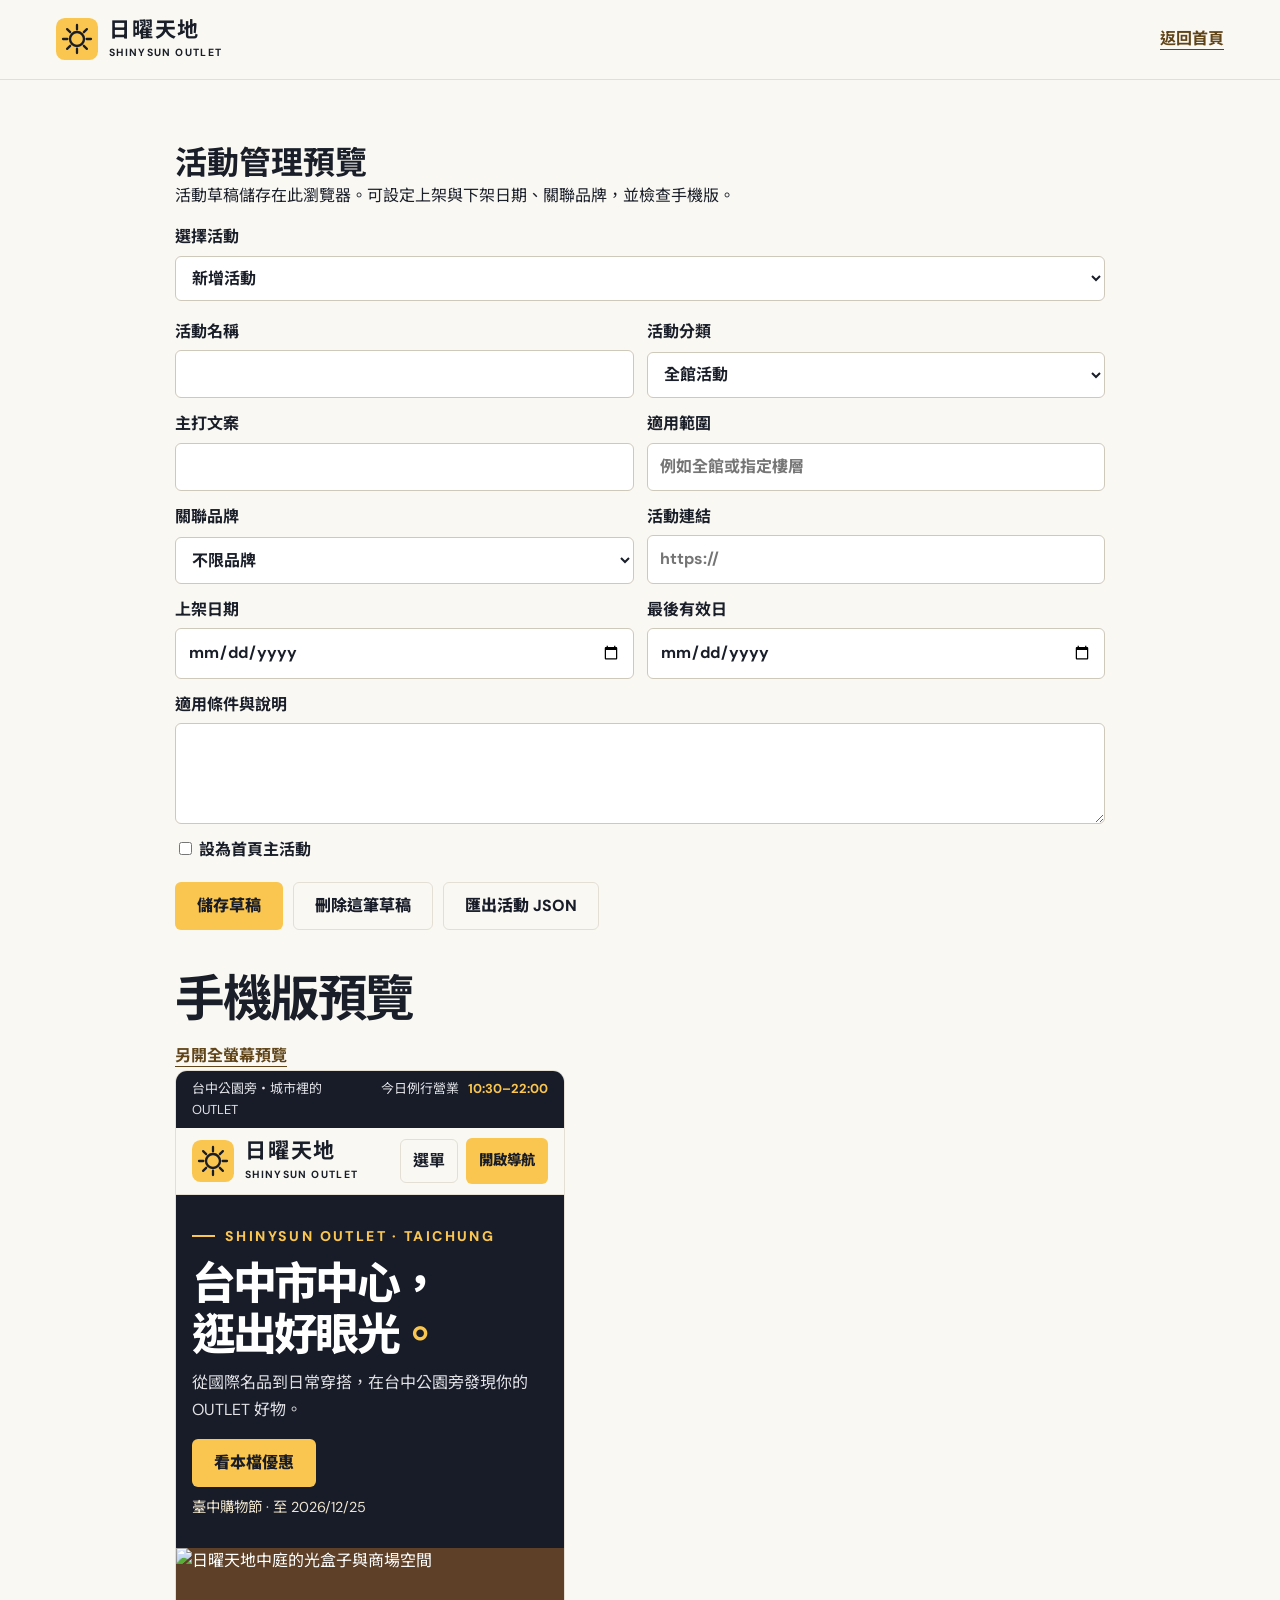
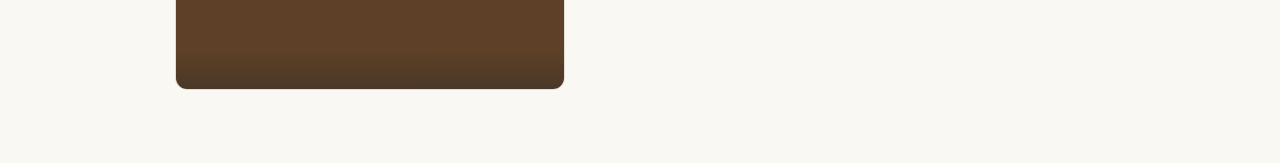
<file: editor.html>
<!doctype html>
<html lang="zh-Hant-TW">
<head>
<meta charset="utf-8">
<meta name="viewport" content="width=device-width,initial-scale=1">
<meta name="robots" content="noindex">
<title>活動管理預覽｜日曜天地 OUTLET</title>
<link rel="icon" href="sun.svg">
<link rel="stylesheet" href="style.css">
<script src="data.js" defer></script><script src="editor.js" defer></script>
</head>
<body><header class="header"><div class="wrap nav"><a class="brand" href="./"><img src="sun.svg" alt="" width="42" height="42"><span><strong>日曜天地</strong><small>SHINYSUN OUTLET</small></span></a><a class="text-link" href="./">返回首頁</a></div></header>
<main class="wrap section editor">
<h1>活動管理預覽</h1>
<p>活動草稿儲存在此瀏覽器。可設定上架與下架日期、關聯品牌，並檢查手機版。</p>
<label id="saved">選擇活動<select id="items"><option value="">新增活動</option></select></label>
<form id="form">
<div class="editor-grid">
<label>活動名稱<input name="title" maxlength="70" required></label>
<label>活動分類<select name="category"><option>全館活動</option><option>品牌優惠</option><option>刷卡禮</option></select></label>
<label>主打文案<input name="headline" maxlength="55" required></label>
<label>適用範圍<input name="scope" placeholder="例如全館或指定樓層" required maxlength="90"></label>
<label>關聯品牌<select name="brand" id="linked-brand"><option value="">不限品牌</option></select></label>
<label>活動連結<input name="url" type="url" placeholder="https://"></label>
<label>上架日期<input name="start" type="date"></label>
<label>最後有效日<input name="end" type="date"></label>
<label class="full">適用條件與說明<textarea name="description" rows="3" maxlength="1000" required></textarea></label>
<label class="check"><span><input style="width:auto" type="checkbox" name="featured"> 設為首頁主活動</span></label>
</div>
<div class="editor-actions"><button class="button" type="submit">儲存草稿</button><button class="button outline" type="button" id="remove">刪除這筆草稿</button><button class="button outline" type="button" id="download">匯出活動 JSON</button></div>
<p id="status" role="status"></p>
</form>
<h2>手機版預覽</h2><p><a href="./?preview=1" target="_blank" rel="noopener" class="text-link">另開全螢幕預覽</a></p>
<iframe id="preview" title="日曜天地 390px 手機版預覽" src="./?preview=1" loading="lazy"></iframe>
</main></body></html>
</file>
<file: style.css>
@import url('https://fonts.googleapis.com/css2?family=DM+Sans:wght@400;500;600;700&family=Noto+Sans+TC:wght@400;500;600;700;800&display=swap');
:root{--ink:#191e29;--muted:#5c6069;--gold:#fac64f;--paper:#faf8f3;--line:#e3dfd5;--navy:#171c28;--radius:12px}
*{box-sizing:border-box}html{scroll-behavior:smooth}body{margin:0;background:var(--paper);color:var(--ink);font:1rem/1.65 "DM Sans","Noto Sans TC",system-ui,sans-serif}a{color:inherit;text-decoration:none}button,input,select,textarea{font:inherit}button{cursor:pointer}a,button,input,select,textarea,summary{touch-action:manipulation}a:focus-visible,button:focus-visible,summary:focus-visible,input:focus-visible,select:focus-visible,textarea:focus-visible{outline:3px solid #a06500;outline-offset:3px}img{display:block;width:100%;object-fit:cover}h1,h2,h3,p,figure{margin:0}h1,h2,h3{line-height:1.18}h2{font-size:clamp(2rem,4vw,3.1rem);letter-spacing:-.05em}h3{font-size:1.26rem}section[id],details[id]{scroll-margin-top:100px}.wrap{width:min(1320px,calc(100% - 112px));margin-inline:auto}.skip{position:absolute;left:.5rem;transform:translateY(-150%);z-index:20;background:var(--gold);padding:.5rem}.skip:focus{transform:none}
.top{background:var(--navy);color:#e1e2e7;font-size:.88rem}.top .wrap{display:flex;justify-content:space-between;gap:12px;padding-block:7px}.top b{color:var(--gold);margin-left:.4rem}.header{position:sticky;top:0;z-index:4;background:var(--paper);border-bottom:1px solid var(--line)}.nav{display:flex;align-items:center;justify-content:space-between;gap:20px;min-height:79px}.brand{display:inline-flex;align-items:center;gap:11px;line-height:1.15;flex-shrink:0}.brand img{width:42px;height:42px}.brand strong{display:block;font-size:1.32rem;letter-spacing:.085em}.brand small{font-size:.65rem;letter-spacing:.13em;font-weight:700}.nav nav{display:flex;gap:clamp(15px,2.6vw,39px);align-items:center;font-weight:700;font-size:.94rem}.nav nav a:hover,.text-link:hover{color:#815300}.directions,.button{display:inline-flex;align-items:center;justify-content:center;min-height:46px;padding:10px 21px;border:1px solid transparent;border-radius:6px;background:var(--gold);color:var(--navy);font-weight:800;white-space:nowrap}.directions{font-size:.9rem}.button:hover,.directions:hover{background:#ffd873}.outline{background:transparent;border-color:var(--line)}.menu{display:none}
.hero{display:grid;grid-template-columns:46% 54%;min-height:510px;background:var(--navy);color:#fff}.hero-text{padding:61px clamp(27px,4vw,70px) 65px max(56px,calc((100vw - 1320px)/2));position:relative;display:flex;align-items:center}.hero-text:after{position:absolute;content:"";right:-1px;top:0;bottom:0;width:1px;background:#fff3;z-index:1}.eyebrow{font-size:.88rem;letter-spacing:.17em;font-weight:800;color:#795314;margin-bottom:11px}.hero .eyebrow{color:var(--gold);display:flex;align-items:center;gap:10px}.hero .eyebrow span{display:inline-block;background:var(--gold);width:23px;height:2px}.hero h1{font-size:clamp(2.8rem,4.85vw,5.25rem);line-height:1.15;letter-spacing:-.065em;font-weight:800;margin:17px 0}.hero h1 span{color:var(--gold)}.hero-desc{color:#e2e2e6;max-width:35ch}.hero-photo{position:relative;min-height:100%;display:grid;overflow:hidden;background:#5d4027}.hero-photo img{position:absolute;height:100%;object-position:center 52%}.hero-photo:after{content:"";position:absolute;inset:50% 0 0;background:linear-gradient(transparent,#171c28ad);pointer-events:none}.hero-photo figcaption{position:absolute;right:25px;bottom:23px;z-index:1;font-size:.88rem;font-weight:700}.hero-event{margin-top:26px}.hero-event p{margin-top:9px;color:#eee4ce;font-size:.9rem}
.shortcuts{display:grid;grid-template-columns:repeat(4,1fr);background:#fff;border:1px solid var(--line);border-radius:var(--radius);margin-top:24px}.shortcuts a{display:flex;align-items:center;padding:19px 22px;gap:13px;min-height:92px}.shortcuts a+a{border-left:1px solid var(--line)}.shortcuts a:hover,.services a:hover,.store:hover{background:#fff5d9}.shortcuts small{display:block;color:var(--muted);font-size:.875rem}.icon{width:42px;height:42px;display:grid;place-items:center;background:#fff1c9;border-radius:50%;flex-shrink:0}.icon svg{width:22px;height:22px;fill:none;stroke:var(--ink);stroke-width:1.6;stroke-linecap:round;stroke-linejoin:round}.chev{margin-left:auto;border:solid #6a645b;border-width:0 1.5px 1.5px 0;width:7px;height:7px;transform:rotate(-45deg)}
.section{padding-block:65px}.section-head{display:flex;justify-content:space-between;align-items:end;gap:12px;margin-bottom:24px}.text-link{background:none;border:0;padding:0;color:#614519;font-weight:700;text-decoration:underline;text-underline-offset:5px;text-decoration-thickness:1px}.pills{display:flex;gap:9px;flex-wrap:wrap;margin-bottom:20px}.pills button{min-height:41px;padding:6px 19px;background:white;border:1px solid var(--line);border-radius:30px;font-size:.9rem;color:var(--ink);font-weight:700}.pills button[aria-pressed=true]{background:var(--ink);border-color:var(--ink);color:white}.cards{display:grid;grid-template-columns:repeat(3,minmax(0,1fr));gap:18px}.card{background:white;border:1px solid var(--line);border-radius:var(--radius);overflow:hidden;min-width:0;display:flex;flex-direction:column}.card-media{aspect-ratio:1.86;display:grid;place-content:center;background:#ede0c9;color:#222330;overflow:hidden;position:relative}.card-media img{position:absolute;height:100%}.card-media.event{background:#f5c458}.card-media.brand-art{background:#ebdfcb}.card-media.bank-art{background:#dce4da}.card-media span{font-size:clamp(1.1rem,3vw,2.3rem);font-weight:800;letter-spacing:.06em;text-align:center;padding:12px}.card-body{padding:21px;display:flex;flex:1;flex-direction:column;align-items:flex-start;gap:9px}.card-body p{color:var(--muted)}.card-body .text-link{margin-top:auto}.tag{font-size:.88rem;background:#f5ede0;border-radius:4px;padding:2px 8px;font-weight:700;color:#52401e}.bank{display:inline-block;margin-top:17px}.empty{grid-column:1/-1;background:white;border:1px solid var(--line);padding:22px;border-radius:var(--radius)}
.directory{background:#f2eee6;border-block:1px solid var(--line)}.directory-controls{display:grid;grid-template-columns:2fr 1fr 1fr;gap:12px}.directory-controls label,.editor label{display:grid;gap:5px;font-weight:700}input,select,textarea{color:var(--ink);background:#fff;border:1px solid #cfc9bb;border-radius:6px;padding:10px 12px;width:100%;min-width:0}textarea{resize:vertical}.directory-meta{display:flex;justify-content:space-between;align-items:center;gap:12px;margin:12px 0}.directory-meta p{color:var(--muted);font-size:.9rem}.store-grid{display:grid;grid-template-columns:repeat(4,minmax(0,1fr));gap:12px}.store{display:flex;justify-content:space-between;align-items:center;gap:12px;min-height:81px;padding:13px 15px;background:#fff;border:1px solid var(--line);border-radius:8px}.store strong,.store small{display:block}.store small{color:var(--muted);font-size:.88rem}.store .tag{white-space:nowrap}#more-brands{margin:18px auto 0;display:flex}[hidden]{display:none!important}
.visit{background:var(--navy);color:#fff}.visit .eyebrow{color:var(--gold)}.visit-grid{display:grid;grid-template-columns:1fr 1.2fr;gap:55px}.address{margin:17px 0}.visit dl{margin:0 0 20px}.visit dl div{display:flex;gap:18px;margin-bottom:4px}.visit dd{margin:0}.visit-details details{border-bottom:1px solid #ffffff40;padding:12px 0}.visit-details summary{font-size:1.12rem;font-weight:800;cursor:pointer}.visit-details p,.visit-details a{color:#dddfe7;margin:8px 0 0}.visit-details a{text-decoration:underline}.services{display:grid;grid-template-columns:repeat(4,1fr);gap:12px}.services a{display:grid;gap:5px;background:white;border:1px solid var(--line);border-radius:8px;padding:17px}.services span{color:var(--muted);font-size:.9rem}
footer{background:#eeeadf;border-top:1px solid var(--line);padding:27px 0 19px}.footer{display:flex;justify-content:space-between;gap:22px}.footer p{margin-top:12px}.footer-links{display:flex;flex-wrap:wrap;gap:12px 18px;align-content:center}.footer-links a:hover{text-decoration:underline}.footnote{border-top:1px solid #d8d2c4;margin-top:18px;padding-top:12px;color:var(--muted);font-size:.88rem}
dialog{border:0;border-radius:var(--radius);padding:0;width:min(540px,calc(100% - 26px));color:var(--ink);box-shadow:0 20px 80px #1118}dialog::backdrop{background:#141823aa}.dialog-inner{position:relative;padding:30px}.dialog-inner h3{margin:15px 28px 12px 0;font-size:1.65rem}.dialog-inner p{margin-bottom:11px}.close{position:absolute;right:12px;top:8px;border:0;background:none;color:var(--ink);font-size:1.8rem;width:44px;height:44px}.editor{max-width:930px}.editor p+form,.editor h2+p{margin-top:15px}.editor-grid{margin:18px 0;display:grid;grid-template-columns:1fr 1fr;gap:13px}.editor-actions{display:flex;flex-wrap:wrap;gap:10px;margin:14px 0}.editor .full{grid-column:1/-1}.editor #saved{margin:15px 0}.editor #status{min-height:1.6em;color:#654512}.editor #preview{width:min(390px,100%);height:620px;border:1px solid var(--line);border-radius:12px}
@media(max-width:1050px){.wrap{width:calc(100% - 56px)}.hero-text{padding-left:28px}.shortcuts a{padding:14px}.shortcuts small{display:none}.section{padding-block:49px}}
@media(max-width:800px){.nav{min-height:66px;gap:8px}.nav nav{display:none}.nav nav.open{display:grid;position:absolute;top:100%;left:0;right:0;background:var(--paper);border-bottom:1px solid var(--line);padding:16px 28px;gap:0}.nav nav a{padding:9px 0}.menu{display:block;margin-left:auto;background:transparent;color:var(--ink);border:1px solid var(--line);border-radius:6px;min-height:44px;padding:6px 12px;font-weight:700}.directions{min-height:44px;padding-inline:12px}.cards{grid-template-columns:repeat(2,minmax(0,1fr))}.store-grid{grid-template-columns:repeat(3,minmax(0,1fr))}.visit-grid{gap:26px}.services{grid-template-columns:repeat(2,1fr)}}
@media(max-width:560px){.wrap{width:calc(100% - 32px)}.top .wrap{font-size:.81rem}.top .wrap a{white-space:nowrap}.hero{display:flex;flex-direction:column;min-height:0}.hero-text{padding:30px 16px 28px}.hero h1{font-size:clamp(2.75rem,10vw,3.5rem);margin:10px 0}.hero-event{margin-top:16px}.hero-photo{min-height:205px}.hero-photo figcaption{right:12px;bottom:10px}.shortcuts{grid-template-columns:repeat(2,1fr);margin-top:12px}.shortcuts a{min-height:61px;padding:9px 12px}.shortcuts a:nth-child(3){border-left:0}.shortcuts a:nth-child(n+3){border-top:1px solid var(--line)}.icon{width:33px;height:33px}.icon svg{width:19px;height:19px}.section{padding-block:38px}.section-head{align-items:start}.section-head a{margin-top:7px;font-size:.87rem}.cards{grid-template-columns:1fr}.directory-controls{grid-template-columns:1fr 1fr}.directory-controls label:first-child{grid-column:1/-1}.store-grid{grid-template-columns:repeat(2,minmax(0,1fr));gap:8px}.store{align-items:start;flex-direction:column;gap:3px;padding:9px;overflow-wrap:anywhere}.visit-grid{grid-template-columns:1fr}.footer{display:grid}.editor-grid{grid-template-columns:1fr}}
@media(prefers-reduced-motion:reduce){html{scroll-behavior:auto}}
</file>
